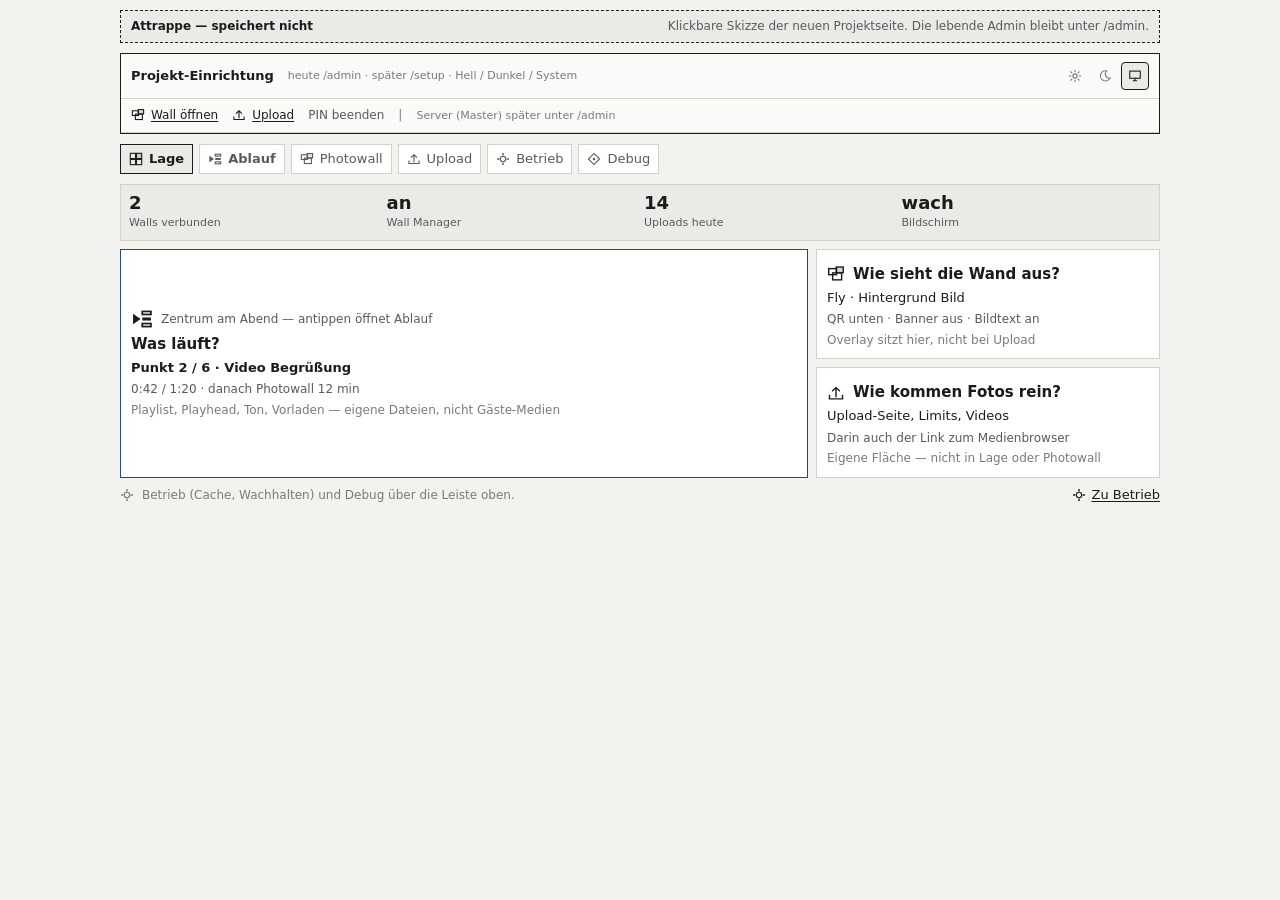
<file: web/static/setup-preview.html>
<!DOCTYPE html>
<html lang="de">
<head>
<meta charset="UTF-8">
<meta name="viewport" content="width=device-width, initial-scale=1">
<title>Projekt-Einrichtung (Attrappe)</title>
<script>
(function(){try{var t=localStorage.getItem("pf-admin-theme");if(t==="light"||t==="dark"||t==="system")document.documentElement.setAttribute("data-theme",t);else document.documentElement.setAttribute("data-theme","system");}catch(e){document.documentElement.setAttribute("data-theme","system");}})();
</script>
<link rel="stylesheet" href="admin-theme.css">
<link rel="stylesheet" href="setup-preview.css">
<script src="admin-theme.js"></script>
</head>
<body>
<div class="wrap">
  <div class="banner" role="status">
    Attrappe — speichert nicht
    <span>Klickbare Skizze der neuen Projektseite. Die lebende Admin bleibt unter /admin.</span>
  </div>

  <header class="chrome">
    <div class="chrome-top">
      <span class="chrome-title">Projekt-Einrichtung</span>
      <span class="chrome-hint">heute /admin · später /setup · Hell / Dunkel / System</span>
      <div data-pf-theme></div>
    </div>
    <div class="chrome-links">
      <button type="button" class="linkish" data-go="photowall"><span data-icon="photowall" data-size="14"></span>Wall öffnen</button>
      <button type="button" class="linkish" data-go="upload"><span data-icon="upload" data-size="14"></span>Upload</button>
      <button type="button" class="linkish muted" data-dummy="PIN-Sitzung bleibt — Attrappe">PIN beenden</button>
      <span class="sep">|</span>
      <span class="chrome-hint">Server (Master) später unter /admin</span>
    </div>
  </header>

  <nav class="nav" aria-label="Flächen">
    <button type="button" class="nav-btn is-on" data-nav="lage"><span data-icon="lage" data-size="14"></span>Lage</button>
    <button type="button" class="nav-btn is-center" data-nav="ablauf"><span data-icon="ablauf" data-size="14"></span>Ablauf</button>
    <button type="button" class="nav-btn" data-nav="photowall"><span data-icon="photowall" data-size="14"></span>Photowall</button>
    <button type="button" class="nav-btn" data-nav="upload"><span data-icon="upload" data-size="14"></span>Upload</button>
    <button type="button" class="nav-btn" data-nav="betrieb"><span data-icon="betrieb" data-size="14"></span>Betrieb</button>
    <button type="button" class="nav-btn" data-nav="debug"><span data-icon="debug" data-size="14"></span>Debug</button>
  </nav>

  <section class="panel is-on" data-panel="lage" aria-label="Lage">
    <div class="stats">
      <div class="stat"><b>2</b><span>Walls verbunden</span></div>
      <div class="stat"><b>an</b><span>Wall Manager</span></div>
      <div class="stat"><b>14</b><span>Uploads heute</span></div>
      <div class="stat"><b>wach</b><span>Bildschirm</span></div>
    </div>
    <div class="grid-2">
      <button type="button" class="box accent door" data-go="ablauf">
        <div class="row"><span data-icon="ablauf" data-size="22"></span><span class="note">Zentrum am Abend — antippen öffnet Ablauf</span></div>
        <h2>Was läuft?</h2>
        <p><b>Punkt 2 / 6 · Video Begrüßung</b></p>
        <p class="note">0:42 / 1:20 · danach Photowall 12 min</p>
        <p class="faint mt">Playlist, Playhead, Ton, Vorladen — eigene Dateien, nicht Gäste-Medien</p>
      </button>
      <div class="stack">
        <button type="button" class="box door" data-go="photowall">
          <div class="row"><span data-icon="photowall" data-size="18"></span><h2>Wie sieht die Wand aus?</h2></div>
          <p>Fly · Hintergrund Bild</p>
          <p class="note">QR unten · Banner aus · Bildtext an</p>
          <p class="faint">Overlay sitzt hier, nicht bei Upload</p>
        </button>
        <button type="button" class="box door" data-go="upload">
          <div class="row"><span data-icon="upload" data-size="18"></span><h2>Wie kommen Fotos rein?</h2></div>
          <p>Upload-Seite, Limits, Videos</p>
          <p class="note">Darin auch der Link zum Medienbrowser</p>
          <p class="faint">Eigene Fläche — nicht in Lage oder Photowall</p>
        </button>
      </div>
    </div>
    <div class="row spread mt">
      <span class="row faint"><span data-icon="betrieb" data-size="14"></span>Betrieb (Cache, Wachhalten) und Debug über die Leiste oben.</span>
      <button type="button" class="linkish" data-go="betrieb"><span data-icon="betrieb" data-size="14"></span>Zu Betrieb</button>
    </div>
  </section>

  <section class="panel" data-panel="ablauf" aria-label="Ablauf">
    <div class="grid-2">
      <div class="box accent tall">
        <div class="box-h"><span data-icon="ablauf" data-size="13"></span>Playlist</div>
        <p class="note">2 Walls verbunden · Grün = gewählt · Blau = läuft</p>
        <div class="stack mt">
          <button type="button" class="pl" data-pl="0">
            <span data-icon="fade" data-size="14"></span>
            <span>1&ensp;Aus/Einblenden&ensp;5 s</span>
          </button>
          <button type="button" class="pl is-run is-sel" data-pl="1">
            <span data-icon="start" data-size="14"></span>
            <span>2&ensp;Video&ensp;Begrüßung.mp4&ensp;0:42 / 1:20</span>
          </button>
          <button type="button" class="pl" data-pl="2">
            <span data-icon="photowall" data-size="14"></span>
            <span data-icon="pause" data-size="14"></span>
            <span>3&ensp;Photowall&ensp;12 min · am Ende pausieren</span>
          </button>
          <button type="button" class="pl" data-pl="3">
            <span data-icon="bildtext" data-size="14"></span>
            <span>4&ensp;Bild&ensp;Danke.jpg&ensp;8 s</span>
          </button>
        </div>
      </div>
      <div class="stack">
        <div class="box tall" id="plDetail">
          <div class="box-h">Punkt-Einstellungen</div>
          <div class="field"><span>Datei</span><b>Begrüßung.mp4</b></div>
          <div class="field"><span>Dauer</span><b>1:20</b></div>
          <div class="field"><span>Ton</span><b>an</b></div>
          <div class="row mt">
            <span class="row faint"><span data-icon="banner" data-size="14"></span>Banner</span>
            <span class="row faint"><span data-icon="qr" data-size="14"></span>QR</span>
            <span class="faint">je Eintrag</span>
          </div>
          <p class="faint mt">Vorschau 200×200, contain</p>
          <div class="thumb mt" aria-hidden="true"></div>
        </div>
        <div class="box">
          <div class="box-h">Programm</div>
          <div class="field"><span>Aktiv</span><b>an</b></div>
          <div class="field"><span>Alle Videos stumm</span><b>aus</b></div>
          <div class="field"><span>Vorladen</span><b>nächstes</b></div>
        </div>
        <div class="box">
          <div class="box-h">Photowall im Slot</div>
          <div class="row">
            <span class="row"><span data-icon="start" data-size="14"></span>Starten</span>
            <span class="row"><span data-icon="pause" data-size="14"></span>Pausieren</span>
            <span class="row"><span data-icon="fade" data-size="14"></span>Übergang</span>
          </div>
        </div>
      </div>
    </div>
    <button type="button" class="save" data-dummy="Ablauf nicht gespeichert — Attrappe">Ablauf speichern — getrennt von Photowall-Config</button>
  </section>

  <section class="panel" data-panel="photowall" aria-label="Photowall">
    <p class="note">Zuerst eine gespeicherte Wand wählen, danach die Felder. Bilder- und Video-Werte stehen nebeneinander — kein Schalter, der die Hälfte ausblendet.</p>

    <div class="box accent mt">
      <div class="box-h">1. Gespeicherte Konfiguration</div>
      <p class="note">Dummy-Liste — Vorlagen-API hier nicht verdrahtet. Später: aktuelle Projekt-Config plus serverweite Vorlagen aus /setup (data/templates, nur Wand-Schlüssel).</p>
      <div class="cfg-list mt">
        <button type="button" class="cfg is-on" data-cfg="current">
          <span class="cfg-k">Aktuell</span>
          <b>Projekt test</b>
          <span class="note">Fly · Bahnen · QR an · Banner aus</span>
        </button>
        <button type="button" class="cfg" data-cfg="hochzeit">
          <span class="cfg-k">Vorlage</span>
          <b>Hochzeit klassisch</b>
          <span class="note">Fly · Banner an · Highlights gelb</span>
        </button>
        <button type="button" class="cfg" data-cfg="grid">
          <span class="cfg-k">Vorlage</span>
          <b>Grid kompakt</b>
          <span class="note">Grid 4 Spalten · Porträt 90°</span>
        </button>
        <button type="button" class="cfg" data-cfg="sommer">
          <span class="cfg-k">Server-Vorlage</span>
          <b>Sommerfest</b>
          <span class="note">Fly · Burst · Hintergrund shared</span>
        </button>
      </div>
      <div class="row mt">
        <button type="button" class="ghost" data-dummy="Vorlage nicht angewendet — Attrappe">Gewählte Vorlage anwenden</button>
        <button type="button" class="ghost" data-dummy="Neue Vorlage nicht gespeichert — Attrappe">Aktuelle als Vorlage speichern</button>
      </div>
    </div>

    <h3 class="sec-h">2. Anzeige</h3>
    <div class="grid-eq">
      <div class="box tall">
        <div class="box-h"><span data-icon="photowall" data-size="13"></span>Ansicht und Drehung</div>
        <div class="field"><span>Ansicht</span><b data-wf="view">Fly</b></div>
        <div class="row mt">
          <button type="button" class="chip is-on" data-chip="Fly" data-chip-group="view" data-wf-set="view">Fly</button>
          <button type="button" class="chip" data-chip="Grid" data-chip-group="view" data-wf-set="view">Grid</button>
        </div>
        <div class="field mt"><span>Wand-Drehung</span><b data-wf="rot">0°</b></div>
        <div class="row mt">
          <button type="button" class="chip is-on" data-chip="0°" data-chip-group="rot" data-wf-set="rot">0°</button>
          <button type="button" class="chip" data-chip="90°" data-chip-group="rot" data-wf-set="rot">90°</button>
          <button type="button" class="chip" data-chip="180°" data-chip-group="rot" data-wf-set="rot">180°</button>
          <button type="button" class="chip" data-chip="270°" data-chip-group="rot" data-wf-set="rot">270°</button>
        </div>
        <p class="faint mt">Horizontal 0° · Porträt 90° · gedreht 180°/270°. Gilt für Fly und Grid.</p>
      </div>
      <div class="box tall">
        <div class="box-h">Hintergrund</div>
        <div class="field"><span>Modus</span><b data-wf="bgMode">Bild</b></div>
        <div class="field"><span>Farbe</span><b data-wf="bgColor">#000000</b></div>
        <div class="field"><span>Bild</span><b data-wf="bgFile">shared:sommer.jpg</b></div>
        <div class="field"><span>Position</span><b data-wf="bgPos">mittig</b></div>
        <div class="field"><span>Größe</span><b data-wf="bgScale">100 %</b></div>
        <div class="field"><span>Helligkeit</span><b data-wf="bgBright">100 %</b></div>
        <div class="field"><span>Kontrast</span><b data-wf="bgContrast">100 %</b></div>
        <div class="field"><span>Deckkraft</span><b data-wf="bgOpacity">100 %</b></div>
        <div class="field"><span>Bild drehen</span><b data-wf="bgRot">0°</b></div>
        <p class="faint">Originaldatei bleibt. Upload und serverweite Auswahl später wie /admin.</p>
      </div>
    </div>
    <div class="box mt">
      <div class="box-h">Grid (sichtbar, gilt bei Ansicht Grid)</div>
      <div class="field"><span>Spalten</span><b data-wf="gridCols">4</b></div>
      <div class="field"><span>Durchlaufzeit</span><b data-wf="gridDur">8 s</b></div>
      <div class="field"><span>Abstand Spalten</span><b data-wf="gridGapC">20 px</b></div>
      <div class="field"><span>Abstand Zeilen</span><b data-wf="gridGapR">0 px</b></div>
      <div class="field"><span>Fotorahmen</span><b data-wf="gridFrames">an</b></div>
    </div>

    <h3 class="sec-h">3. Spawn / Bahnen</h3>
    <div class="box">
      <p class="note">Gemeinsam für Bilder und Videos. Nur Fly.</p>
      <div class="field"><span>Spawn-Modus</span><b data-wf="spawn">Bahnen</b></div>
      <div class="row mt">
        <button type="button" class="chip is-on" data-chip="Bahnen" data-chip-group="spawn" data-wf-set="spawn">Bahnen</button>
        <button type="button" class="chip" data-chip="Burst" data-chip-group="spawn" data-wf-set="spawn">Burst</button>
        <button type="button" class="chip" data-chip="Zufall" data-chip-group="spawn" data-wf-set="spawn">Zufall</button>
      </div>
      <div class="field mt"><span>Anzahl Bahnen</span><b data-wf="lanes">6</b></div>
      <div class="field"><span>Reihenfolge</span><b data-wf="laneOrder">niemals nebeneinander</b></div>
      <div class="field"><span>Burst-Periode</span><b data-wf="burst">1 s</b></div>
      <p class="faint">Bahnen 1–20. Reihenfolge: zufällig / niemals nebeneinander / nebeneinander. Burst: Sekunden für einmal links nach rechts.</p>
    </div>

    <h3 class="sec-h">4. Größe und Bewegung</h3>
    <div class="box">
      <p class="sub-h">Größe</p>
      <div class="pair">
        <div class="pair-h"><span>Einstellung</span><span>Bilder</span><span>Videos</span></div>
        <div class="pair-r"><span>Intervall</span><b data-wf="imgInterval">6 s</b><b data-wf="vidInterval">10 s</b></div>
        <div class="pair-r"><span>Max. gleichzeitig</span><b data-wf="imgMaxN">10</b><b data-wf="vidMaxN">2</b></div>
        <div class="pair-r"><span>Min. Größe</span><b data-wf="imgMin">100 px</b><b data-wf="vidMin">100 px</b></div>
        <div class="pair-r"><span>Max. Größe</span><b data-wf="imgMax">150 px</b><b data-wf="vidMax">150 px</b></div>
        <div class="pair-r"><span>Abspielmodus</span><b>—</b><b data-wf="vidMode">einmal</b></div>
      </div>
      <p class="sub-h">Flug und Drehung</p>
      <div class="pair">
        <div class="pair-h"><span>Einstellung</span><span>Bilder</span><span>Videos</span></div>
        <div class="pair-r"><span>Flugmodus</span><b data-wf="imgFlight">Random Drift</b><b data-wf="vidFlight">Random Drift</b></div>
        <div class="pair-r"><span>Drift</span><b data-wf="imgDrift">0,2</b><b data-wf="vidDrift">0,2</b></div>
        <div class="pair-r"><span>Rotation max.</span><b data-wf="imgRot">90°</b><b data-wf="vidRot">90°</b></div>
        <div class="pair-r"><span>Rotation Richtung</span><b data-wf="imgRotDir">beide</b><b data-wf="vidRotDir">beide</b></div>
      </div>
      <p class="sub-h">Tempo</p>
      <div class="pair">
        <div class="pair-h"><span>Einstellung</span><span>Bilder</span><span>Videos</span></div>
        <div class="pair-r"><span>Animationsdauer</span><b data-wf="imgDur">30 s</b><b data-wf="vidDur">30 s</b></div>
        <div class="pair-r"><span>Speed Variation</span><b data-wf="imgVar">an</b><b data-wf="vidVar">an</b></div>
        <div class="pair-r"><span>Speed Stärke</span><b data-wf="imgVarN">0,4</b><b data-wf="vidVarN">0,4</b></div>
      </div>
      <p class="faint mt">Video-Modus (einmal / Loop / Bounce) betrifft nur das Abspielen im Frame, nicht die Bahn.</p>
    </div>

    <h3 class="sec-h">5. Highlights, Rahmen, Cache</h3>
    <div class="box">
      <p class="sub-h">Neue Medien hervorheben</p>
      <div class="pair">
        <div class="pair-h"><span>Einstellung</span><span>Bilder</span><span>Videos</span></div>
        <div class="pair-r"><span>Highlight neu</span><b data-wf="imgHl">an</b><b data-wf="vidHl">an</b></div>
        <div class="pair-r"><span>Dauer</span><b data-wf="imgHlDur">10 s</b><b data-wf="vidHlDur">10 s</b></div>
        <div class="pair-r"><span>Farbe</span><b data-wf="imgHlCol">#ffff00</b><b data-wf="vidHlCol">#ffff00</b></div>
        <div class="pair-r"><span>Max. gleichzeitig</span><b data-wf="imgHlMax">3</b><b data-wf="vidHlMax">3</b></div>
      </div>
      <p class="sub-h">Center Highlight</p>
      <div class="field"><span>Aktiv</span><b data-wf="centerOn">aus</b></div>
      <div class="field"><span>Modus</span><b data-wf="centerMode">Fly Through</b></div>
      <div class="field"><span>Größe</span><b data-wf="centerPct">30 %</b></div>
      <div class="field"><span>Dauer</span><b data-wf="centerDur">5 s</b></div>
      <div class="field"><span>Max. gleichzeitig</span><b data-wf="centerMax">1</b></div>
      <div class="field"><span>Positions-Variation</span><b data-wf="centerVar">30 px</b></div>
      <div class="field"><span>Entry / Exit</span><b data-wf="centerSpeed">1 s / 1 s</b></div>
      <p class="sub-h">Rahmen (Polaroid, Fly und Grid)</p>
      <div class="field"><span>Abstand oben</span><b data-wf="padTop">12 px</b></div>
      <div class="field"><span>Abstand seitlich</span><b data-wf="padSide">12 px</b></div>
      <div class="field"><span>Abstand unten</span><b data-wf="padBot">50 px</b></div>
      <p class="sub-h">Media-Cache der Wall</p>
      <div class="field"><span>Cache aktiv</span><b data-wf="cacheOn">aus</b></div>
      <div class="field"><span>TTL</span><b data-wf="cacheTtl">30 min</b></div>
      <div class="field"><span>Max. Bilder / Videos</span><b data-wf="cacheMax">100 / 20</b></div>
      <div class="field"><span>Max. Größe</span><b data-wf="cacheMb">500 MB</b></div>
      <p class="faint">Cache-Stand und Leeren bleiben unter Betrieb / Debug. Grenzen gehören zum Wand-Aussehen.</p>
    </div>

    <div class="box accent mt">
      <div class="box-h"><span data-icon="banner" data-size="13"></span>Auf der Wand — Overlay</div>
      <div class="grid-3">
        <div>
          <div class="row"><span data-icon="qr" data-size="14"></span><b>QR</b></div>
          <div class="field"><span>Anzeigen</span><b data-wf="qrOn">an</b></div>
          <div class="field"><span>Text</span><b data-wf="qrText">Schick uns dein Bild!</b></div>
          <div class="field"><span>Position</span><b data-wf="qrPos">unten mittig</b></div>
          <div class="field"><span>Größe</span><b data-wf="qrSize">220 px</b></div>
          <div class="field"><span>Textgröße</span><b data-wf="qrTextSize">24</b></div>
          <div class="field"><span>Textfarbe</span><b data-wf="qrColor">#db0a0a</b></div>
          <div class="field"><span>Dynamisch</span><b data-wf="qrDyn">an</b></div>
          <div class="field"><span>An / Pause</span><b data-wf="qrTime">5 s / 5 s</b></div>
        </div>
        <div>
          <div class="row"><span data-icon="banner" data-size="14"></span><b>Banner</b></div>
          <div class="field"><span>Aktiv</span><b data-wf="bannerOn">aus</b></div>
          <div class="field"><span>Text</span><b data-wf="bannerText">—</b></div>
          <div class="field"><span>Position</span><b data-wf="bannerPos">unten</b></div>
          <div class="field"><span>Höhe</span><b data-wf="bannerH">120</b></div>
          <div class="field"><span>Farbe / Schrift</span><b data-wf="bannerLook">#000 / #fff</b></div>
          <div class="field"><span>Ausrichtung</span><b data-wf="bannerAlign">mitte</b></div>
          <div class="field"><span>Schriftart</span><b data-wf="bannerFont">Arial</b></div>
          <div class="field"><span>An / Pause</span><b data-wf="bannerTime">10 s / 10 s</b></div>
          <p class="faint">WYSIWYG später wie /admin</p>
        </div>
        <div>
          <div class="row"><span data-icon="bildtext" data-size="14"></span><b>Bildtext</b></div>
          <div class="field"><span>Unter Fotos</span><b data-wf="commentOn">an</b></div>
          <div class="field"><span>Farbe</span><b data-wf="commentCol">#e51515</b></div>
          <div class="field"><span>Schriftart</span><b data-wf="commentFont">Pacifico</b></div>
          <div class="field"><span>Größe</span><b data-wf="commentSize">22 px</b></div>
          <div class="field"><span>Fett</span><b data-wf="commentBold">aus</b></div>
          <div class="field"><span>Unterstrichen</span><b data-wf="commentUl">aus</b></div>
          <p class="faint">Zeichenlimit bleibt bei Upload</p>
        </div>
      </div>
    </div>
    <button type="button" class="save" data-dummy="Photowall nicht gespeichert — Attrappe">Photowall speichern — Fly/Grid-Logik unverändert</button>
  </section>

  <section class="panel" data-panel="upload" aria-label="Upload">
    <div class="grid-eq">
      <div class="box tall">
        <div class="box-h"><span data-icon="upload" data-size="13"></span>Upload-Seite</div>
        <label class="field" for="greet"><span>Begrüßung</span></label>
        <input class="dummy-in" id="greet" value="Schick uns dein Bild" autocomplete="off">
        <div class="field mt"><span>Header</span><b>Projektname</b></div>
        <p class="faint">Text in der Vorschau bearbeiten</p>
      </div>
      <div class="box tall">
        <div class="box-h">Limits</div>
        <div class="field"><span>Videos</span><b>erlaubt</b></div>
        <div class="field"><span>Max. Dateien</span><b>20</b></div>
        <div class="field"><span>ETA</span><b>an</b></div>
      </div>
    </div>
    <button type="button" class="box door mt" data-dummy="Medienbrowser bleibt eigene Seite — Attrappe öffnet ihn nicht">
      <div class="row">
        <span data-icon="medien" data-size="22"></span>
        <div>
          <p><b>Medienbrowser öffnen</b></p>
          <p class="note">Dateien sichten, verstecken, Batch — eigener Arbeitsplatz, Einstieg bleibt hier bei Upload.</p>
        </div>
      </div>
    </button>
    <p class="faint mt">QR zum Upload liegt auf der Photowall, nicht hier. Kein extra Chrome-Kürzel für den Medienbrowser.</p>
    <button type="button" class="save" data-dummy="Upload-Seite nicht gespeichert — Attrappe">Upload-Seite speichern</button>
  </section>

  <section class="panel" data-panel="betrieb" aria-label="Betrieb">
    <div class="grid-eq">
      <div class="box tall">
        <div class="box-h"><span data-icon="betrieb" data-size="13"></span>Status</div>
        <div class="field"><span>Netzwerk</span><b>LAN</b></div>
        <div class="field"><span>Bildschirm</span><b>wach</b></div>
        <div class="field"><span>Media-Cache</span><b>14 Dateien</b></div>
        <p class="faint">Grenzen (TTL, Max) liegen bei Photowall.</p>
      </div>
      <div class="box tall">
        <div class="box-h">Alltag</div>
        <div class="stack">
          <button type="button" class="ghost" data-go="photowall"><span data-icon="photowall" data-size="14"></span>Wall öffnen</button>
          <button type="button" class="ghost" data-go="upload"><span data-icon="upload" data-size="14"></span>Upload öffnen</button>
          <p class="note">Wachhalten, Cache prüfen</p>
        </div>
      </div>
    </div>
    <p class="faint mt">Debug ist ein eigenes Zeichen (Raute), nicht das Zahnrad — eigene Fläche in der Leiste.</p>
  </section>

  <section class="panel" data-panel="debug" aria-label="Debug">
    <div class="box muted tall">
      <div class="box-h"><span data-icon="debug" data-size="13"></span>Debug — unten, nicht erste Fläche</div>
      <p class="note">Overlay, Zufallstexte, Wall neu laden, Cache leeren. Nicht auf der Lage. Eigenes Zeichen (Raute), nicht das Zahnrad.</p>
      <div class="row mt">
        <button type="button" class="ghost" data-dummy="Overlay nicht umgeschaltet — Attrappe">Overlay</button>
        <button type="button" class="ghost" data-dummy="Zufallstexte nicht gesetzt — Attrappe">Zufallstexte</button>
        <button type="button" class="ghost" data-dummy="Wall nicht neu geladen — Attrappe">Wall neu laden</button>
        <button type="button" class="ghost" data-dummy="Cache nicht geleert — Attrappe">Cache leeren</button>
      </div>
    </div>
  </section>
</div>

<div class="toast" id="toast" role="status" aria-live="polite"></div>
<script src="setup-preview.js"></script>
</body>
</html>
</file>
<file: web/static/admin-theme.css>
/* Admin / project chrome only. Not guest Photowall /wall. */

html[data-theme="light"] { color-scheme: light; }
html[data-theme="dark"] { color-scheme: dark; }
html[data-theme="system"],
html:not([data-theme]) { color-scheme: light dark; }

:root {
  --pf-bg: light-dark(#f3f2ef, #121212);
  --pf-elev: light-dark(#ffffff, #1c1c1c);
  --pf-chrome: light-dark(#fafaf8, #181818);
  --pf-fill: light-dark(#eceae6, #262626);
  --pf-ink: light-dark(#1b1b1b, #f2f2f2);
  --pf-muted: light-dark(#5a5a5a, #a3a3a3);
  --pf-faint: light-dark(#7a7a7a, #7d7d7d);
  --pf-stroke: light-dark(#d4d1cb, #3a3a3a);
  --pf-stroke-strong: light-dark(#1b1b1b, #c8c8c8);
  --pf-accent: light-dark(#1f4d7a, #8cb4d8);
  --pf-ok: light-dark(#1a5c3a, #6aaa7a);
  --pf-ok-fill: light-dark(#2d6a3e, #3d6b45);
  --pf-help: light-dark(#e8eef6, #1c2630);
  --pf-danger: light-dark(#8b1a1a, #c47a7a);
  --pf-danger-fill: light-dark(#8b1a1a, #6b3030);
  --pf-warn: light-dark(#8a5a12, #c4a06a);
  --pf-shadow: light-dark(rgba(0, 0, 0, 0.12), rgba(0, 0, 0, 0.45));
  --pf-font: "Segoe UI", system-ui, sans-serif;
  --bg: var(--pf-bg);
  --bg-elev: var(--pf-elev);
  --bg-chrome: var(--pf-chrome);
  --bg-fill: var(--pf-fill);
  --ink: var(--pf-ink);
  --muted: var(--pf-muted);
  --faint: var(--pf-faint);
  --stroke: var(--pf-stroke);
  --stroke-strong: var(--pf-stroke-strong);
  --accent: var(--pf-accent);
  --ok: var(--pf-ok);
}

.pf-theme {
  display: inline-flex;
  align-items: center;
  gap: 2px;
  margin-left: auto;
}

body.pf-admin .pf-theme button,
.pf-theme button {
  display: inline-flex;
  align-items: center;
  justify-content: center;
  width: 28px;
  height: 28px;
  margin: 0;
  padding: 0;
  border: 1px solid transparent;
  border-radius: 4px;
  background: transparent;
  color: var(--pf-faint);
  cursor: pointer;
  font-size: 0;
}

body.pf-admin .pf-theme button:hover,
.pf-theme button:hover {
  color: var(--pf-ink);
  border-color: var(--pf-stroke);
}

body.pf-admin .pf-theme button.is-on,
.pf-theme button.is-on {
  color: var(--pf-ink);
  border-color: var(--pf-stroke-strong);
  background: var(--pf-fill);
}

body.pf-admin .pf-theme button:focus-visible,
.pf-theme button:focus-visible {
  outline: 2px solid var(--pf-ink);
  outline-offset: 2px;
}

.pf-theme svg {
  display: block;
  flex-shrink: 0;
}

body.pf-admin {
  margin: 0;
  min-height: 100%;
  background: var(--pf-bg);
  color: var(--pf-ink);
  font-family: var(--pf-font);
  font-size: 14px;
  line-height: 1.45;
}

body.pf-admin a {
  color: var(--pf-accent);
}

body.pf-admin .pf-wrap {
  max-width: 1040px;
  margin: 0 auto;
  padding: 12px 14px 28px;
}

body.pf-admin .pf-wrap.narrow {
  max-width: 720px;
}

body.pf-admin .pf-wrap.wide {
  max-width: 1100px;
}

.pf-chrome {
  border: 1px solid var(--pf-stroke-strong);
  background: var(--pf-chrome);
  margin-bottom: 12px;
}

.pf-chrome-top,
.pf-chrome-links {
  display: flex;
  flex-wrap: wrap;
  align-items: center;
  gap: 8px 14px;
  padding: 8px 10px;
}

.pf-chrome-top {
  border-bottom: 1px solid var(--pf-stroke);
}

.pf-chrome-title {
  font-weight: 650;
  font-size: 13px;
}

.pf-chrome-hint {
  color: var(--pf-faint);
  font-size: 11px;
}

.pf-chrome-links {
  color: var(--pf-muted);
  font-size: 12px;
}

.pf-chrome-links a {
  color: var(--pf-ink);
  text-underline-offset: 2px;
}

.pf-chrome-links .sep {
  color: var(--pf-faint);
}

.pf-page-title {
  margin: 0 0 8px;
  font-size: 1.35rem;
  font-weight: 650;
}

.pf-page-title .pf-ver {
  font-size: 0.55em;
  color: var(--pf-faint);
  font-weight: 400;
}

.pf-card {
  border: 1px solid var(--pf-stroke);
  background: var(--pf-elev);
  padding: 16px 18px;
}

.pf-note {
  color: var(--pf-muted);
  font-size: 13px;
  font-weight: 400;
  margin: 0 0 8px;
}

.pf-faint {
  color: var(--pf-faint);
  font-size: 12px;
}

.pf-box {
  border: 1px solid var(--pf-stroke);
  background: var(--pf-elev);
  padding: 12px;
  margin: 10px 0;
}

.pf-box.accent {
  border-color: var(--pf-accent);
}

.pf-status {
  border: 1px solid var(--pf-stroke);
  background: var(--pf-fill);
  padding: 16px;
  margin-top: 20px;
}

.pf-status-grid {
  display: grid;
  grid-template-columns: 1fr 1fr;
  gap: 16px;
  margin-bottom: 16px;
}

.pf-qr {
  width: 220px;
  height: 220px;
  margin-top: 10px;
  border: 1px solid var(--pf-stroke);
  padding: 10px;
  background: #fff;
  border-radius: 4px;
}

.pf-mono {
  margin-top: 10px;
  background: var(--pf-help);
  color: var(--pf-ink);
  padding: 10px;
  font-family: ui-monospace, Consolas, monospace;
  font-size: 13px;
}

.pf-net {
  margin-top: 12px;
  padding: 10px;
  border: 1px solid var(--pf-stroke);
  background: var(--pf-fill);
}

body.pf-admin label {
  font-weight: 650;
}

body.pf-admin input:not([type="checkbox"]):not([type="radio"]):not([type="file"]):not([type="color"]),
body.pf-admin select,
body.pf-admin textarea {
  width: 100%;
  box-sizing: border-box;
  padding: 9px 10px;
  margin-top: 4px;
  margin-bottom: 12px;
  border: 1px solid var(--pf-stroke);
  background: var(--pf-bg);
  color: var(--pf-ink);
  font: inherit;
  border-radius: 0;
}

body.pf-admin input[type="color"] {
  width: 64px;
  height: 36px;
  padding: 2px;
  border: 1px solid var(--pf-stroke);
  background: var(--pf-bg);
}

body.pf-admin input[type="file"] {
  color: var(--pf-ink);
}

body.pf-admin input.checkbox,
body.pf-admin input[type="checkbox"] {
  width: auto;
  accent-color: var(--pf-accent);
}

body.pf-admin button,
body.pf-admin .btn {
  display: inline-block;
  background: var(--pf-ok-fill);
  color: #fff;
  border: 1px solid transparent;
  padding: 10px 14px;
  font: inherit;
  font-size: 14px;
  cursor: pointer;
  text-decoration: none;
  border-radius: 4px;
}

body.pf-admin button.secondary,
body.pf-admin .btn.secondary {
  background: var(--pf-fill);
  color: var(--pf-ink);
  border-color: var(--pf-stroke);
}

body.pf-admin button.danger,
body.pf-admin .btn.danger {
  background: var(--pf-danger-fill);
  color: #fff;
}

body.pf-admin button:disabled,
body.pf-admin .btn:disabled {
  opacity: 0.55;
  cursor: wait;
}

body.pf-admin button:focus-visible,
body.pf-admin a:focus-visible,
body.pf-admin .btn:focus-visible {
  outline: 2px solid var(--pf-ink);
  outline-offset: 2px;
}

body.pf-admin .error {
  color: var(--pf-danger);
  margin: 8px 0;
}

body.pf-admin .warn {
  color: var(--pf-warn);
  margin: 8px 0;
}

@media (max-width: 600px) {
  .pf-status-grid {
    grid-template-columns: 1fr;
  }
}
</file>
<file: web/static/setup-preview.css>
html[data-theme="light"] { color-scheme: light; }
html[data-theme="dark"] { color-scheme: dark; }
html[data-theme="system"],
html:not([data-theme]) { color-scheme: light dark; }

:root {
  --bg: light-dark(#f3f2ef, #121212);
  --bg-elev: light-dark(#ffffff, #1c1c1c);
  --bg-chrome: light-dark(#fafaf8, #181818);
  --bg-fill: light-dark(#eceae6, #262626);
  --ink: light-dark(#1b1b1b, #f2f2f2);
  --muted: light-dark(#5a5a5a, #a3a3a3);
  --faint: light-dark(#7a7a7a, #7d7d7d);
  --stroke: light-dark(#d4d1cb, #3a3a3a);
  --stroke-strong: light-dark(#1b1b1b, #e8e8e8);
  --accent: light-dark(#1f4d7a, #8cb4d8);
  --running: light-dark(#1a4a7a, #6a9cc4);
  --ok: light-dark(#1a5c3a, #6aaa7a);
  --font: "Segoe UI", system-ui, sans-serif;
}

* { box-sizing: border-box; }

html, body {
  margin: 0;
  min-height: 100%;
  background: var(--bg);
  color: var(--ink);
  font-family: var(--font);
  font-size: 13px;
  line-height: 1.4;
}

body { padding: 10px 12px 28px; }

.wrap {
  max-width: 1040px;
  margin: 0 auto;
}

.banner {
  display: flex;
  align-items: center;
  justify-content: space-between;
  gap: 12px;
  padding: 7px 10px;
  margin-bottom: 10px;
  border: 1px dashed var(--stroke-strong);
  background: var(--bg-fill);
  font-size: 12px;
  font-weight: 600;
}

.banner span { color: var(--muted); font-weight: 400; }

.chrome {
  border: 1px solid var(--stroke-strong);
  background: var(--bg-chrome);
}

.chrome-top,
.chrome-links {
  display: flex;
  flex-wrap: wrap;
  align-items: center;
  gap: 10px 14px;
  padding: 8px 10px;
}

.chrome-top { border-bottom: 1px solid var(--stroke); }
.chrome-top .pf-theme { margin-left: auto; }

.chrome-title { font-weight: 650; font-size: 13px; }

.chrome-hint { color: var(--faint); font-size: 11px; }

.chrome-links { border-bottom: 1px solid var(--stroke); color: var(--muted); font-size: 12px; }

.chrome-links .sep { color: var(--faint); }

.nav {
  display: flex;
  flex-wrap: wrap;
  gap: 6px;
  margin: 10px 0;
}

.nav-btn,
.linkish,
.door,
.ghost,
.save,
.chip,
.cfg {
  font: inherit;
  color: inherit;
  background: none;
  border: 0;
  padding: 0;
  cursor: pointer;
}

.nav-btn {
  display: inline-flex;
  align-items: center;
  gap: 6px;
  padding: 5px 8px;
  border: 1px solid var(--stroke);
  background: var(--bg-elev);
  color: var(--muted);
}

.nav-btn.is-on {
  border-color: var(--stroke-strong);
  background: var(--bg-fill);
  color: var(--ink);
  font-weight: 650;
}

.nav-btn.is-center { font-weight: 650; }

.nav-btn.is-center.is-on {
  border-color: var(--accent);
  color: var(--accent);
}

.linkish {
  display: inline-flex;
  align-items: center;
  gap: 6px;
  color: var(--ink);
  text-decoration: underline;
  text-underline-offset: 2px;
}

.linkish.muted { color: var(--muted); text-decoration: none; }

.pic {
  display: block;
  flex-shrink: 0;
  --wash: color-mix(in srgb, currentColor 16%, transparent);
}

.panel { display: none; }
.panel.is-on { display: block; }

.stats {
  display: grid;
  grid-template-columns: repeat(4, minmax(0, 1fr));
  gap: 8px;
  padding: 8px;
  border: 1px solid var(--stroke);
  background: var(--bg-fill);
  margin-bottom: 8px;
}

.stat { min-width: 0; }
.stat b { display: block; font-size: 18px; line-height: 1.15; }
.stat span { color: var(--muted); font-size: 11px; }

.grid-2 {
  display: grid;
  grid-template-columns: 2fr 1fr;
  gap: 8px;
}

.grid-eq {
  display: grid;
  grid-template-columns: 1fr 1fr;
  gap: 8px;
}

.grid-3 {
  display: grid;
  grid-template-columns: repeat(3, minmax(0, 1fr));
  gap: 8px;
}

.box {
  border: 1px solid var(--stroke);
  background: var(--bg-elev);
  padding: 10px;
}

.box.accent { border-color: var(--accent); }
.box.muted { background: var(--bg-fill); }
.box.tall { min-height: 88px; }

.box-h {
  display: flex;
  align-items: center;
  gap: 6px;
  font-size: 11px;
  font-weight: 650;
  color: var(--muted);
  margin: 0 0 6px;
}

.box.accent .box-h { color: var(--accent); }

.box h2 {
  margin: 4px 0 4px;
  font-size: 15px;
  font-weight: 650;
}

.box p, .note, .field { margin: 0 0 4px; }
.box p:last-child, .note:last-child, .field:last-child { margin-bottom: 0; }

.note { color: var(--muted); font-size: 12px; }
.faint { color: var(--faint); font-size: 12px; }

.field {
  display: flex;
  justify-content: space-between;
  gap: 12px;
  font-size: 12px;
}

.field span { color: var(--muted); }
.field b { font-weight: 650; }

.door { text-align: left; width: 100%; }
.door:focus-visible,
.nav-btn:focus-visible,
.linkish:focus-visible,
.save:focus-visible,
.ghost:focus-visible,
.chip:focus-visible,
.cfg:focus-visible,
.pl:focus-visible {
  outline: 2px solid var(--ink);
  outline-offset: 2px;
}

.row {
  display: flex;
  flex-wrap: wrap;
  align-items: center;
  gap: 8px;
}

.row.spread { justify-content: space-between; }
.stack { display: flex; flex-direction: column; gap: 8px; }
.mt { margin-top: 8px; }

.pl {
  display: flex;
  align-items: center;
  gap: 8px;
  width: 100%;
  text-align: left;
  padding: 7px 8px;
  border: 1px solid var(--stroke);
  background: var(--bg-elev);
}

.pl.is-run {
  border-color: var(--running);
  color: var(--running);
}

.pl.is-sel {
  border-color: var(--ok);
  background: color-mix(in srgb, var(--ok) 10%, var(--bg-elev));
}

.thumb {
  width: 72px;
  height: 72px;
  border: 1px solid var(--stroke);
  background:
    linear-gradient(135deg, var(--bg-fill) 0 50%, transparent 50%),
    linear-gradient(135deg, transparent 50%, var(--bg-fill) 50%);
  background-size: 10px 10px;
}

.save {
  display: block;
  width: 100%;
  margin-top: 8px;
  padding: 8px 10px;
  background: var(--bg-fill);
  color: var(--muted);
  text-align: left;
}

.chip {
  padding: 3px 7px;
  border: 1px solid var(--stroke);
  color: var(--muted);
}

.chip.is-on {
  border-color: var(--stroke-strong);
  color: var(--ink);
  font-weight: 650;
}

.ghost {
  display: inline-flex;
  align-items: center;
  gap: 6px;
  padding: 6px 8px;
  border: 1px solid var(--stroke);
}

.sec-h {
  margin: 16px 0 6px;
  font-size: 13px;
  font-weight: 650;
}

.sub-h {
  margin: 10px 0 4px;
  font-size: 11px;
  font-weight: 650;
  color: var(--muted);
}

.cfg-list {
  display: grid;
  grid-template-columns: repeat(2, minmax(0, 1fr));
  gap: 8px;
}

.cfg {
  display: block;
  width: 100%;
  text-align: left;
  padding: 8px;
  border: 1px solid var(--stroke);
  background: var(--bg-elev);
}

.cfg b { display: block; font-weight: 650; margin: 1px 0 2px; }

.cfg-k {
  display: block;
  font-size: 11px;
  color: var(--faint);
}

.cfg.is-on { border-color: var(--accent); }

.pair { display: grid; }

.pair-h,
.pair-r {
  display: grid;
  grid-template-columns: minmax(7.2rem, 1.35fr) 1fr 1fr;
  gap: 8px;
  align-items: baseline;
  padding: 4px 0;
}

.pair-r + .pair-r { border-top: 1px solid var(--stroke); }

.pair-h {
  font-size: 11px;
  font-weight: 650;
  color: var(--faint);
}

.pair-r span { color: var(--muted); font-size: 12px; }
.pair-r b { font-weight: 650; font-size: 12px; }

.dummy-in {
  width: 100%;
  margin: 4px 0 0;
  padding: 6px 8px;
  border: 1px solid var(--stroke);
  background: var(--bg);
  color: var(--ink);
  font: inherit;
}

.toast {
  position: fixed;
  right: 14px;
  bottom: 14px;
  z-index: 20;
  max-width: min(360px, calc(100vw - 28px));
  padding: 8px 10px;
  border: 1px solid var(--stroke-strong);
  background: var(--bg-elev);
  box-shadow: 0 8px 24px color-mix(in srgb, #000 18%, transparent);
  font-size: 12px;
  opacity: 0;
  pointer-events: none;
  transform: translateY(6px);
  transition: opacity 140ms ease, transform 140ms ease;
}

.toast.is-on {
  opacity: 1;
  transform: none;
}

@media (max-width: 760px) {
  .stats,
  .grid-2,
  .grid-eq,
  .grid-3,
  .cfg-list { grid-template-columns: 1fr; }
}
</file>
